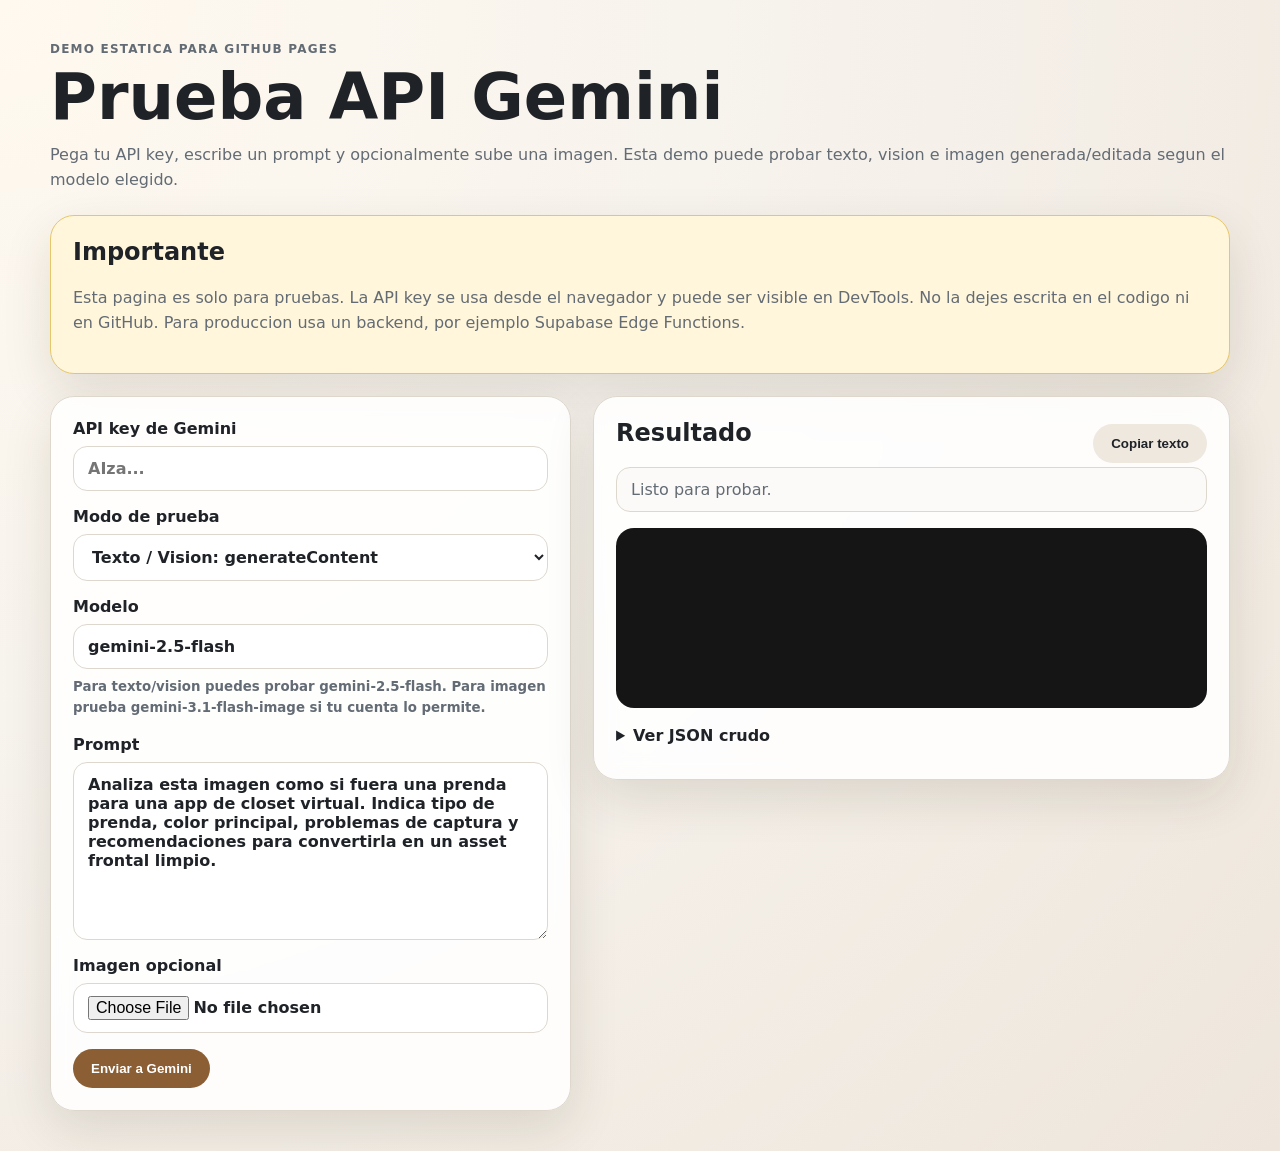
<file: index.html>
<!doctype html>
<html lang="es">
  <head>
    <meta charset="UTF-8" />
    <meta name="viewport" content="width=device-width, initial-scale=1.0" />
    <title>Prueba API Gemini</title>
    <link rel="stylesheet" href="style.css" />
  </head>
  <body>
    <main class="page">
      <section class="hero">
        <p class="eyebrow">Demo estatica para GitHub Pages</p>
        <h1>Prueba API Gemini</h1>
        <p>
          Pega tu API key, escribe un prompt y opcionalmente sube una imagen.
          Esta demo puede probar texto, vision e imagen generada/editada segun el modelo elegido.
        </p>
      </section>

      <section class="card warning">
        <h2>Importante</h2>
        <p>
          Esta pagina es solo para pruebas. La API key se usa desde el navegador y puede ser visible en DevTools.
          No la dejes escrita en el codigo ni en GitHub. Para produccion usa un backend, por ejemplo Supabase Edge Functions.
        </p>
      </section>

      <section class="grid">
        <form id="geminiForm" class="card form-card">
          <label>
            API key de Gemini
            <input id="apiKey" type="password" placeholder="AIza..." autocomplete="off" required />
          </label>

          <label>
            Modo de prueba
            <select id="mode">
              <option value="generateContent">Texto / Vision: generateContent</option>
              <option value="interactions">Imagen: Interactions API</option>
            </select>
          </label>

          <label>
            Modelo
            <input id="model" type="text" value="gemini-2.5-flash" />
            <small id="modelHint">Para texto/vision puedes probar gemini-2.5-flash. Para imagen prueba gemini-3.1-flash-image si tu cuenta lo permite.</small>
          </label>

          <label>
            Prompt
            <textarea id="prompt" rows="8" required>Analiza esta imagen como si fuera una prenda para una app de closet virtual. Indica tipo de prenda, color principal, problemas de captura y recomendaciones para convertirla en un asset frontal limpio.</textarea>
          </label>

          <label>
            Imagen opcional
            <input id="imageInput" type="file" accept="image/png,image/jpeg,image/webp" />
          </label>

          <div id="previewWrap" class="preview hidden">
            <img id="preview" alt="Vista previa" />
            <button type="button" id="clearImage" class="secondary">Quitar imagen</button>
          </div>

          <button id="sendBtn" type="submit">Enviar a Gemini</button>
        </form>

        <section class="card result-card">
          <div class="result-header">
            <h2>Resultado</h2>
            <button id="copyBtn" type="button" class="secondary">Copiar texto</button>
          </div>

          <div id="status" class="status">Listo para probar.</div>
          <pre id="textOutput" class="output"></pre>

          <div id="generatedImageWrap" class="generated hidden">
            <h3>Imagen devuelta</h3>
            <img id="generatedImage" alt="Imagen generada por Gemini" />
            <a id="downloadImage" class="download" download="gemini-output.png">Descargar imagen</a>
          </div>

          <details>
            <summary>Ver JSON crudo</summary>
            <pre id="rawOutput" class="raw"></pre>
          </details>
        </section>
      </section>
    </main>

    <script src="app.js"></script>
  </body>
</html>
</file>
<file: style.css>
:root {
  color-scheme: light;
  --bg: #f7f3ed;
  --card: #ffffff;
  --text: #1f2328;
  --muted: #636b74;
  --border: #ddd7ce;
  --accent: #8b5e34;
  --accent-dark: #684421;
  --warning: #fff6db;
  --warning-border: #e5c66a;
  --shadow: 0 18px 50px rgba(50, 38, 20, 0.12);
}

* {
  box-sizing: border-box;
}

body {
  margin: 0;
  font-family: Inter, ui-sans-serif, system-ui, -apple-system, BlinkMacSystemFont, "Segoe UI", sans-serif;
  background: radial-gradient(circle at top left, #fff9ef 0, var(--bg) 42%, #eee6dc 100%);
  color: var(--text);
}

.page {
  width: min(1180px, calc(100% - 32px));
  margin: 0 auto;
  padding: 40px 0;
}

.hero {
  margin-bottom: 22px;
}

.eyebrow {
  margin: 0 0 8px;
  color: var(--accent);
  text-transform: uppercase;
  letter-spacing: 0.1em;
  font-weight: 800;
  font-size: 12px;
}

h1 {
  font-size: clamp(34px, 6vw, 64px);
  line-height: 0.95;
  margin: 0 0 16px;
}

h2,
h3 {
  margin-top: 0;
}

.hero p,
.card p,
small {
  color: var(--muted);
  line-height: 1.55;
}

.grid {
  display: grid;
  grid-template-columns: minmax(320px, 0.9fr) minmax(320px, 1.1fr);
  gap: 22px;
  align-items: start;
}

.card {
  background: rgba(255, 255, 255, 0.88);
  border: 1px solid var(--border);
  border-radius: 24px;
  padding: 22px;
  box-shadow: var(--shadow);
  backdrop-filter: blur(10px);
}

.warning {
  background: var(--warning);
  border-color: var(--warning-border);
  margin-bottom: 22px;
}

label {
  display: grid;
  gap: 8px;
  margin-bottom: 16px;
  font-weight: 750;
}

input,
select,
textarea {
  width: 100%;
  padding: 12px 14px;
  border: 1px solid var(--border);
  border-radius: 14px;
  background: #fff;
  color: var(--text);
  font: inherit;
}

textarea {
  resize: vertical;
}

button,
.download {
  appearance: none;
  border: 0;
  border-radius: 999px;
  padding: 12px 18px;
  background: var(--accent);
  color: white;
  font-weight: 800;
  cursor: pointer;
  text-decoration: none;
  display: inline-flex;
  align-items: center;
  justify-content: center;
}

button:hover,
.download:hover {
  background: var(--accent-dark);
}

button:disabled {
  opacity: 0.62;
  cursor: not-allowed;
}

.secondary {
  background: #eee8df;
  color: var(--text);
}

.secondary:hover {
  background: #e0d6c8;
}

.preview,
.generated {
  display: grid;
  gap: 12px;
  margin: 12px 0 18px;
}

.preview img,
.generated img {
  width: 100%;
  max-height: 420px;
  object-fit: contain;
  border: 1px dashed var(--border);
  border-radius: 18px;
  background: repeating-conic-gradient(#f8f8f8 0% 25%, #e9e9e9 0% 50%) 50% / 24px 24px;
}

.hidden {
  display: none;
}

.result-header {
  display: flex;
  align-items: center;
  justify-content: space-between;
  gap: 12px;
}

.status {
  padding: 12px 14px;
  border-radius: 14px;
  border: 1px solid var(--border);
  background: #fbfaf8;
  color: var(--muted);
  margin-bottom: 16px;
}

.output,
.raw {
  white-space: pre-wrap;
  word-break: break-word;
  background: #151515;
  color: #f3f3f3;
  border-radius: 18px;
  padding: 16px;
  overflow: auto;
  min-height: 180px;
}

.raw {
  min-height: 120px;
}

summary {
  cursor: pointer;
  font-weight: 800;
  margin: 18px 0 12px;
}

@media (max-width: 820px) {
  .grid {
    grid-template-columns: 1fr;
  }
}
</file>
